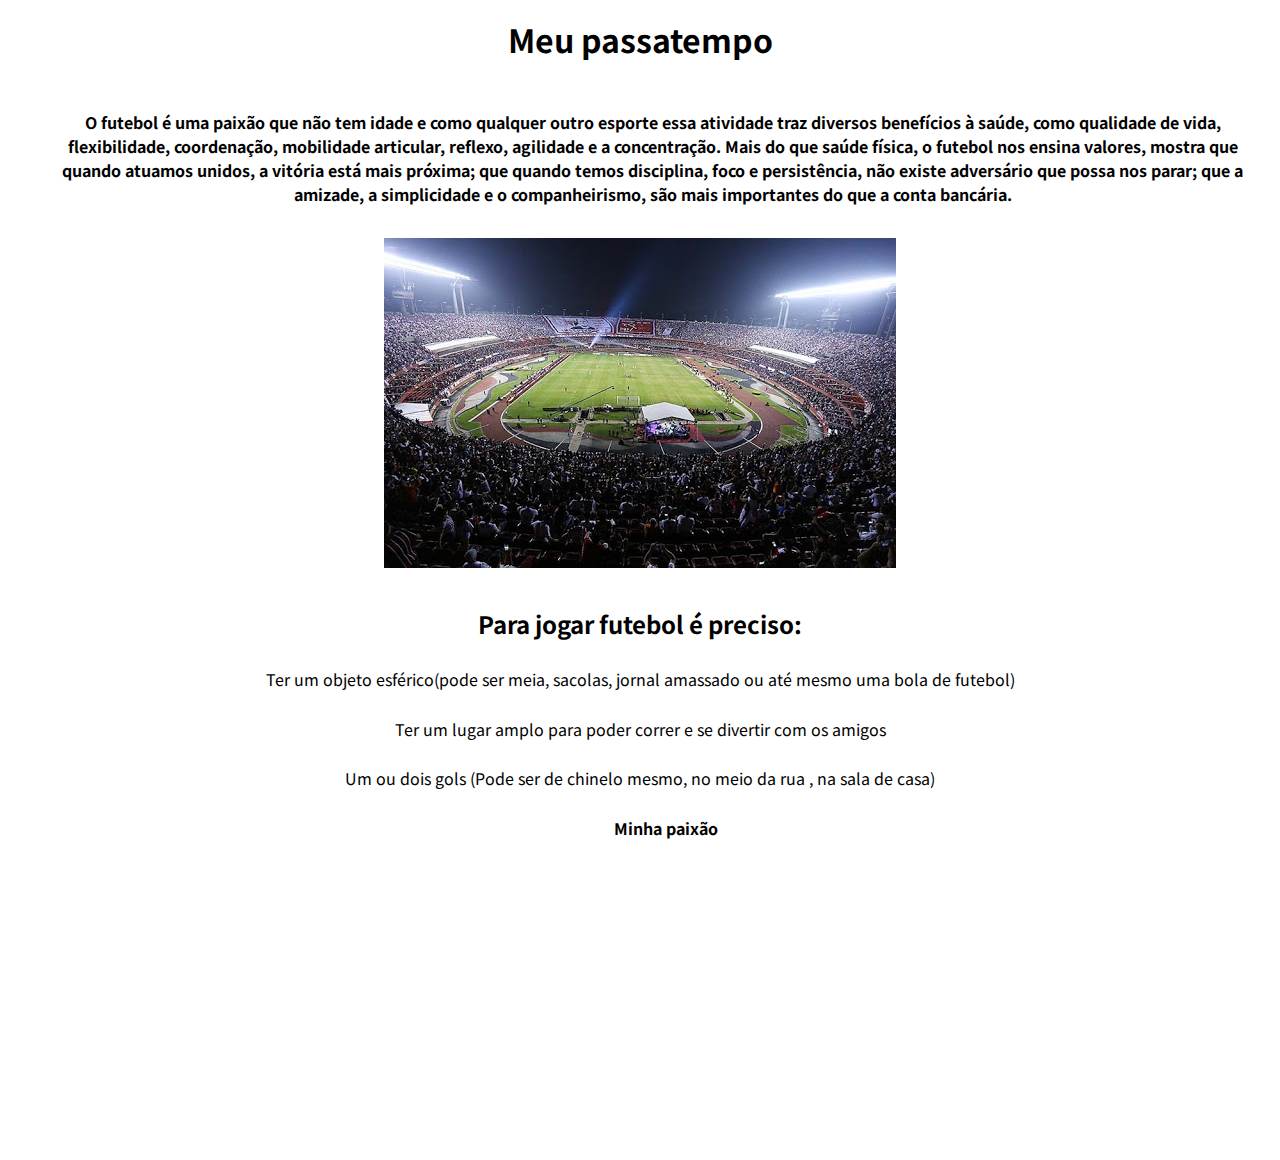
<file: Ex001/index.html>
<!DOCTYPE html>
<html lang="pt-br">
<head>
    <meta charset="UTF-8">
    <title>Meu passatempo</title>
    <link rel="stylesheet" href="./assets/css/style.css">
    <link href="/assets/img/favicon.ico" rel="icon" type="image/x-icon" />
</head>
<body>
    <nav>
        <h1>  Meu passatempo  </h1>


    </nav>
    
<p> O futebol é uma paixão que não tem idade e como qualquer outro esporte essa atividade traz diversos benefícios à saúde, como qualidade de vida, flexibilidade, coordenação, mobilidade articular, reflexo, agilidade e a concentração.
    Mais do que saúde física, o futebol nos ensina valores, mostra que quando atuamos unidos, a vitória está mais próxima; que quando temos disciplina, foco e persistência, não existe adversário que possa nos parar; que a amizade, a simplicidade e o companheirismo, são mais importantes do que a conta bancária.

</p>
<img src="assets/img/Estadio.jpg" alt="imagem-estadio-morumbi">

<h2> Para jogar futebol é preciso:</h2>
<ul>
    <li> Ter um objeto esférico(pode ser meia, sacolas, jornal amassado ou até mesmo uma bola de futebol) </li>
    <li> Ter um lugar amplo para poder correr e se divertir com os amigos </li>
    <li> Um ou dois gols (Pode ser de chinelo mesmo, no meio da rua , na sala de casa) </li>
</ul>
<a href="http://www.saopaulofc.net/spfc" target="_blank" rel="extern"><strong> Minha paixão</strong></a>
<div>
<iframe width="560" height="315" position="center" src="https://www.youtube.com/embed/dgfzeab6hOI" title="YouTube video player" frameborder="0" allow="accelerometer; autoplay; clipboard-write; encrypted-media; gyroscope; picture-in-picture" allowfullscreen></iframe>
</div>

</body>









</html>
</file>
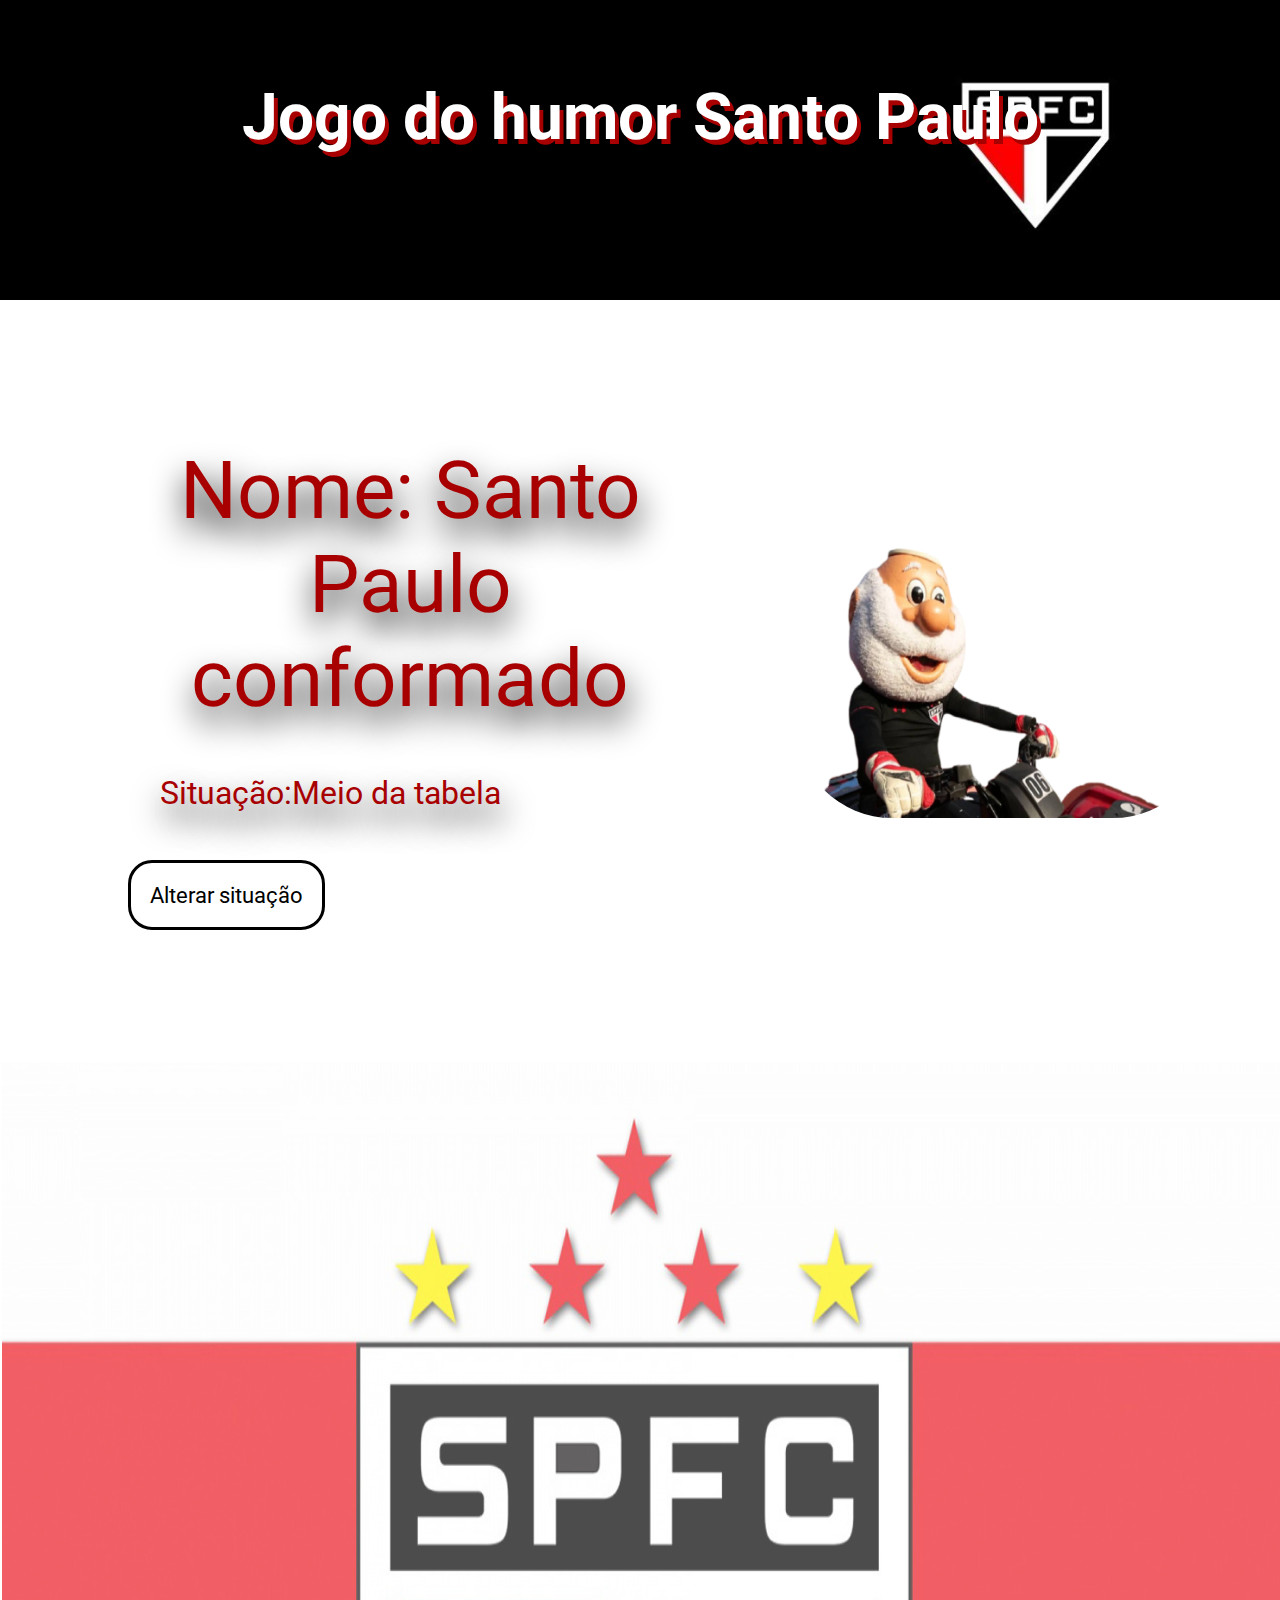
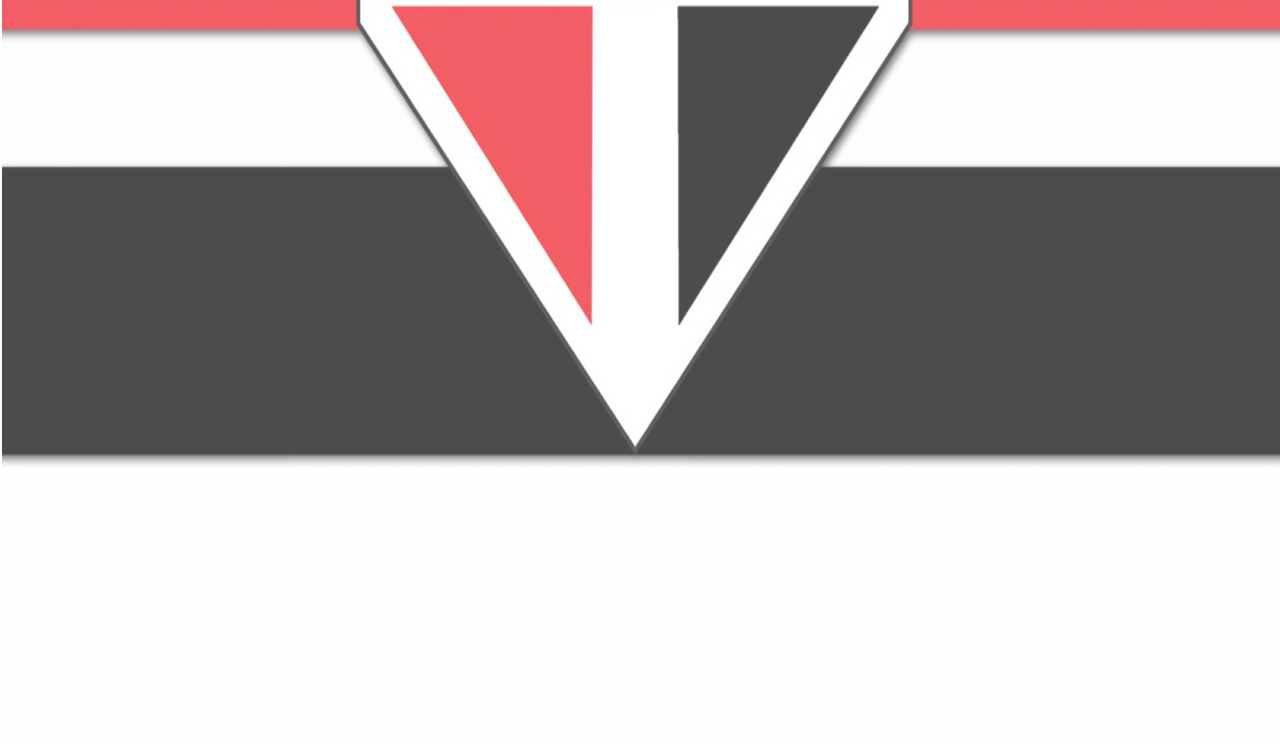
<file: Projeto1/index.html>
<!DOCTYPE html>
<html lang="pt-br">
    <head>
        <meta charset="UTF-8" />
        <meta name="viewport" content="width=device-width, initial-scale=1.0" />
        <title>Projeto 01 Jogo do humor</title>
        <link rel="stylesheet" href="./assets/css/style.css" />
        <link href="./assets/img/favicon.ico" rel="icon" type="image/x-icon" />
    </head>
    <body>
        
        <header>
            <h1>Jogo do humor Santo Paulo</h1>
            
        </header> 
       
        <section id="infos" > 
            <div id="txt">
                <h2>Nome: <span id="nome"> Santo Paulo conformado </span> </h2>
                <h3> Situação: <span id="situacao"> Meio da tabela</span> </h3>
                <button value='primeiro' id="alterar">Alterar situação</button> 
                
            </div>
        
            <div id="img">
                <img id="imagem" src="./assets/img/Santo-Paulo-Feliz.png" alt="Santo Paulo feliz">
            </div>

        </section>
        <section>
           <a href="http://www.saopaulofc.net/spfc" target="blank"><img id="footer"  src="./assets/img/background-spfc-2.jpg" alt="morumbi lotado"> </a> 
        </section>
        <script type="text/javascript" src="./assets/js/index.js"></script>
    </body>
</html>
</file>
<file: Ex001/assets/css/style.css>
@import url('https://fonts.googleapis.com/css2?family=Noto+Sans+JP:wght@100;300;400;500;700;900&display=swap');

* {
    margin: 0;
    padding: 0;
    font-family: 'Noto Sans JP', sans-serif, comic sans;
}
/* comentario */

nav h1 {
    
    /* margin-left: 1.5rem; */
    font-size:xx-large;
    padding: 1rem;
    font-weight: 700;
    display: flex;
    justify-content: center;
}
body p {
    padding: 2rem;
    font-weight: 700;
    display: flex;
    justify-content:stretch;
    text-align: center;
    margin-left: 2%;
}

body img{
    display: block;
    margin-left: auto;
    margin-right: auto;
    justify-content: center;
    
}

body h2{
    text-align: center;
    display: block;
    margin-left: auto;
    margin-right: auto;
    margin-top: 3% ;
    margin-bottom: 2%;
    justify-content: center;


}

body ul li {
    text-decoration:double;
    margin-bottom: 2%;
    margin-right: auto;
    text-align: center;
    justify-content:center;
}

nav ul li a{
    padding: 5rem;


}
body a{
    text-decoration: none;
    color: black;
    justify-content: center;
    text-align: center;
    margin-bottom: 3%;
    margin-left: 48%;
}

body div iframe{
   margin-left: 36%;

    


}
</file>
<file: Projeto1/assets/css/style.css>
@import url('https://fonts.googleapis.com/css2?family=Roboto:ital,wght@0,100;0,300;0,400;0,500;0,700;0,900;1,100;1,300;1,400;1,500;1,700;1,900&display=swap');

* {
    margin: 0;
    padding: 0;
    font-family: 'Roboto', sans-serif;
}
html, body{
    width: 100%;
    height: 100%;
    
}

header {
    background-image: url(../img/background-spfc-1.jpg); /* Pega a imagem de fundo */
    background-repeat: no-repeat; /* Faz a imgem de fundo preencher todo o espaço em que ela está */
    background-size: cover;
    background-position:center; /* Centraliza a imagem de fundo */
    height: 300px;
    width: 100%;
    
}

header h1{
    padding: 5rem;
    color:#fff;
    font-weight: 700;
    font-size: 4rem;
    text-shadow: .3rem .3rem #a80000;
    text-align:center;
    justify-content:center;
    display: flex;

}

section img#footer{
    opacity: .7;
    display: flex;
    background-size: cover;
    flex-wrap: wrap;
    width: 100%;
    height: 80rem;
    padding: .1rem;
    align-items: center;
    align-content: center;
    


}
section img#footer:hover{
    transform:scale(1.1);
    transition:all 0.6s ease;
    opacity: 1;
    display: flex;
    
}

section#infos{
    display: flex;
    justify-content: center;
    align-items: center;
    padding: 3rem;
    text-shadow: .1rem 1rem 2rem  black;
    font-size: 1rem;
    margin-bottom: .1rem;
    
    
}


section#infos div#txt{
    padding: 5rem;
    color:#a80000;
    text-align: center;
    justify-content: left;
    margin-bottom: .1rem;
}


section#infos div#txt h2{
    padding: 1rem;
    font-size: 5rem;
    font-weight: 400;
    justify-content: left;
    
}

section#infos div#txt h3{
    padding: 2rem;
    font-size: 2rem;
    font-weight: 400;
    margin-bottom: 1rem;
    display: flex;
    justify-content: left;
}

section#infos div#txt button{
    padding: 1.2rem;
    font-size: 1.4rem;
    font-weight: 400;
    background-color: #fff;
    border: 3px solid black;
    border-radius: 1.5rem;
    transition: all .5s ease-out;
    cursor: pointer;
    justify-content: center;
    display: flex;
    margin-top: .1rem;
}

section#infos div#txt button:hover{
    transform: scale(1.1);
    box-shadow: 0px 0px 10px 1px #ffffff50;
    background-color: #a80000;
    color: #fff;
    justify-content: center;
    display: flex;
    
}

section#infos div#img{
    justify-content: center;
    display:flex;
    
}

section#infos div#img img{
    width: 90%;
    border-radius: 6rem;
    display: flex;
    transform: scaleX(1);
    
}
section#infos div#img img:hover{
    transform: scale(1.2, 1.2);
    transition: all .5s ease-out ;
}
</file>
